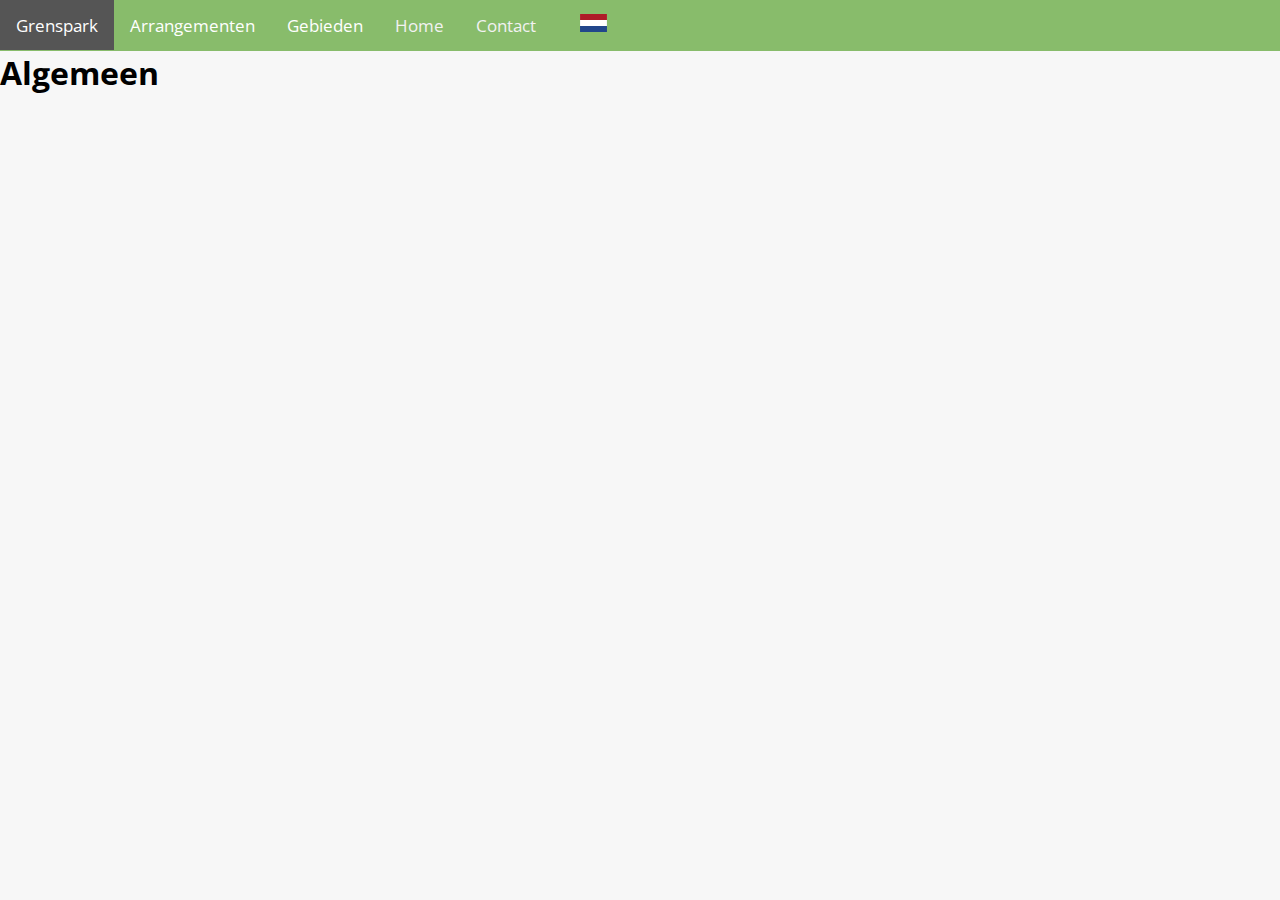
<file: page/algemeen.html>
<!DOCTYPE html>
<html lang="en">

<head>
    <meta charset="UTF-8">
    <meta name="viewport" content="width=device-width, initial-scale=1.0">
    <meta http-equiv="X-UA-Compatible" content="ie=edge">
    <title>Algemeen</title>
    <link rel="stylesheet" href="/styles/nav.css">
    <link rel="stylesheet" href="/styles/index.css">
    <!-- 
    Made by nathan
    find me at bommezijn.me
    test
    -->
</head>

<body>
    <header>
        <nav class="topnav" id="myTopNav">
            <a href="./index.html" class="active">Grenspark</a>
            <!-- <a href="./ikl2/index.html">Home</a> -->
            <div class="dropdown">
                <button class="dropdown-button">Arrangementen</button>
                <div class="dropdown-content">
                    <a href="/page/arrangement.html">Arrangementen</a>
                    <a href="/page/laag/landschap.html" class="landschap">Landschap</a>
                    <a href="/page/laag/cultuurhistorie.html" class="cultuur">Cultuurhistorie</a>
                    <a href="/page/laag/vitaliteit.html" class="vitaliteit">Vitaliteit</a>
                    <a href="/page/laag/horeca.html" class="horeca">Horeca</a>
                    <a href="/page/laag/toerisme.html" class="toerisme">Toerisme</a>
                </div>
            </div>
            <div class="dropdown">
                <button class="dropdown-button">Gebieden</button>
                <div class="dropdown-content">
                    <a href="/page/gebied.html">Gebieden</a>
                    <a href="/page/gebied/voeren.html">Voeren</a>
                    <a href="/page/gebied/eijsden.html">Eijsden-Magraten</a>
                    <a href="/page/grenslandroute.html">Grenslandroute</a>
                </div>
            </div>
            <a href="./index.html">Home</a>

            <a href="/page/contact.html">Contact</a>
            <div class="dropdown">
                <button class="dropdown-button"><img class="flag" src="/images/flag-nl.svg"
                        alt="nederlandstalig"></button>
                <div class="dropdown-content">
                    <a href=""><img class="flag" src="/images/flag-nl.svg" alt="nederlandstalig"></a>
                    <a href=""><img class="flag" src="/images/flag-de.svg" alt="Deutsche sprache"></a>
                    <a href=""><img class="flag" src="/images/flag-fr.svg" alt="français"></a>
                </div>
            </div>
            <a href="javascript:void(0);" class="icon" onclick="myFunction()">&#9776;</a>
        </nav>
    </header>
    <main>
        <h1>Algemeen</h1>
    </main>
    <script src="/scripts/nav.js"></script>
    <script src="/scripts/index.js"></script>
</body>

</html>
</file>
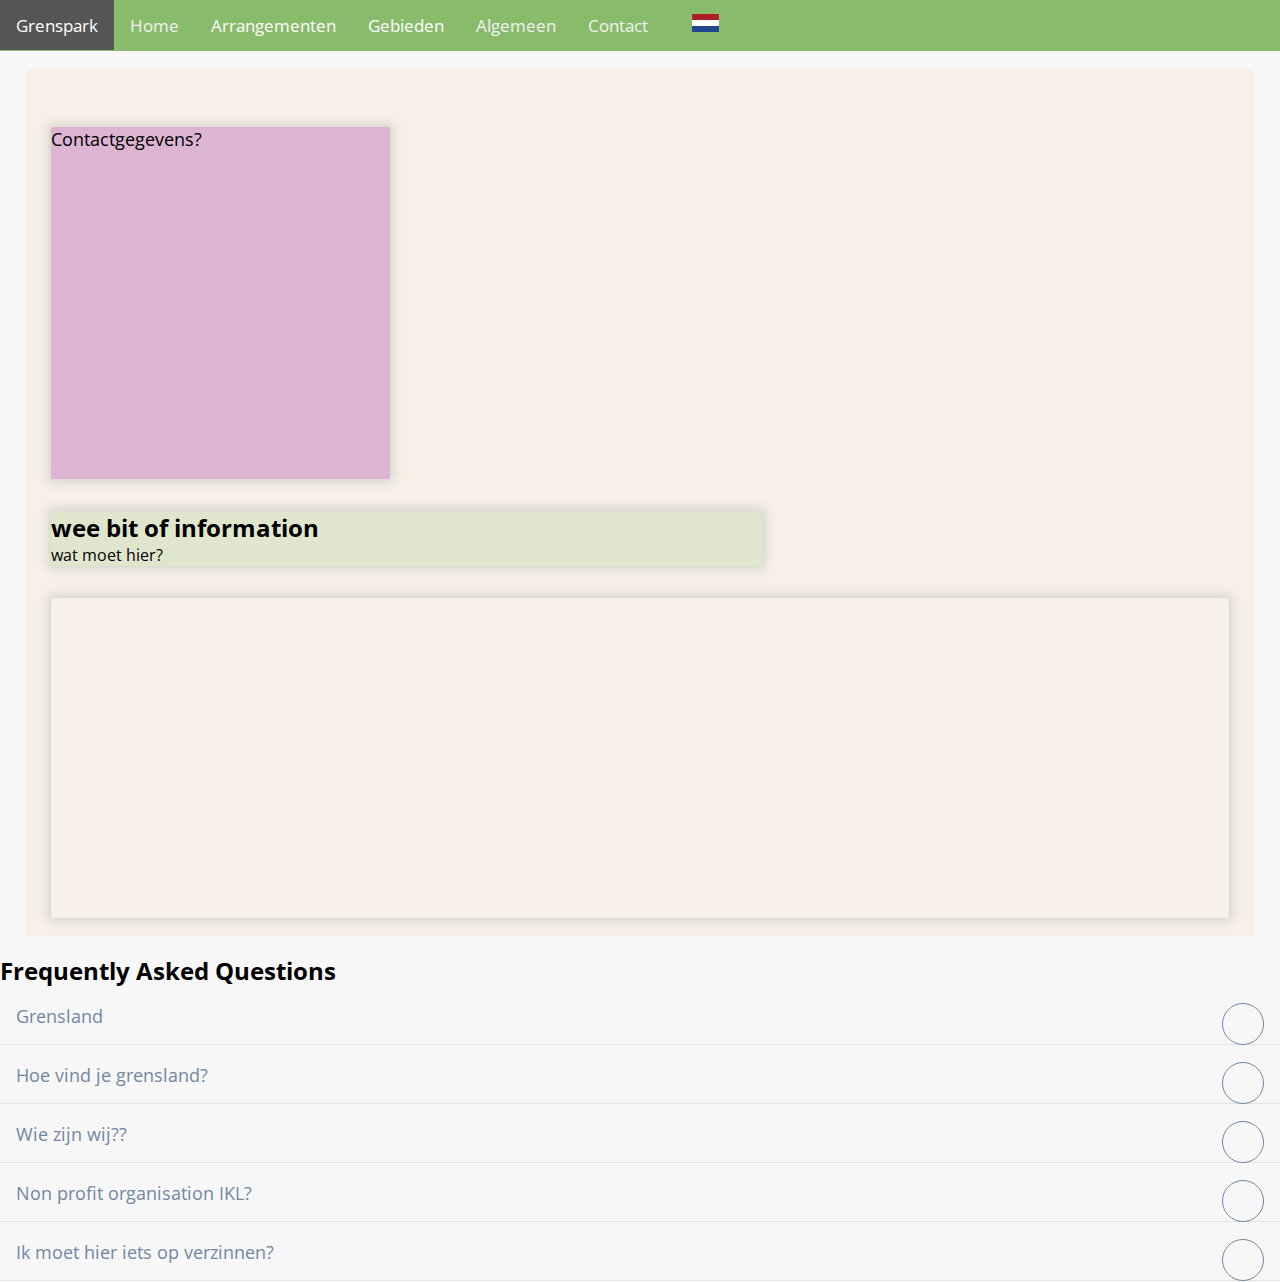
<file: page/contact.html>
<!DOCTYPE html>
<html lang="en">

<head>
    <meta charset="UTF-8">
    <meta name="viewport" content="width=device-width, initial-scale=1.0">
    <meta http-equiv="X-UA-Compatible" content="ie=edge">
    <title>contact</title>
    <link rel="stylesheet" href="/styles/nav.css">
    <link rel="stylesheet" href="/styles/index.css">
    <link rel="stylesheet" href="https://code.ionicframework.com/ionicons/2.0.1/css/ionicons.min.css">
    <link rel="stylesheet" href="/styles/contact.css">
    <!-- 
    Made by nathan
    find me at bommezijn.me
    -->
</head>

<body>
    <header>
        <nav class="topnav" id="myTopNav">
            <a href="/index.html" class="active">Grenspark</a>
            <a href="/index.html">Home</a>
            <div class="dropdown">
                <button class="dropdown-button">Arrangementen</button>
                <div class="dropdown-content">
                    <a href="/page/arrangement.html">Arrangementen</a>
                    <a href="/page/laag/landschap.html" class="landschap">Landschap</a>
                    <a href="/page/laag/cultuurhistorie.html" class="cultuur">Cultuurhistorie</a>
                    <a href="/page/laag/vitaliteit.html" class="vitaliteit">Vitaliteit</a>
                    <a href="/page/laag/horeca.html" class="horeca">Horeca</a>
                    <a href="/page/laag/toerisme.html" class="toerisme">Toerisme</a>
                </div>
            </div>
            <div class="dropdown">
                <button class="dropdown-button">Gebieden</button>
                <div class="dropdown-content">
                    <a href="/page/gebied.html">Gebieden</a>
                    <a href="/page/gebied/voeren.html">Voeren</a>
                    <a href="/page/gebied/eijsden.html">Eijsden-Magraten</a>
                    <a href="/page/grenslandroute.html">Grenslandroute</a>
                </div>
            </div>
            <a href="/page/algemeen.html">Algemeen</a>
            <a href="/page/contact.html">Contact</a>
            <div class="dropdown">
                <button class="dropdown-button"><img class="flag" src="/images/flag-nl.svg"
                        alt="nederlandstalig"></button>
                <div class="dropdown-content">
                    <a href=""><img class="flag" src="/images/flag-nl.svg" alt="nederlandstalig"></a>
                    <a href=""><img class="flag" src="/images/flag-de.svg" alt="Deutsche sprache"></a>
                    <a href=""><img class="flag" src="/images/flag-fr.svg" alt="français"></a>
                </div>
            </div>
            <a href="javascript:void(0);" class="icon" onclick="myFunction()">&#9776;</a>
        </nav>
    </header>
    <main>

        <!-- <div class="container"> -->
        <section>
            <article id="colored">
                <p>Contactgegevens?</p>
            </article>
            <article id="grid-fix-history">
                <h2>wee bit of information</h2>
                <p>wat moet hier?</p>
            </article>
            <article id="grid-clear"></article>
        </section>
        <!-- /* Geleend van Katherine Kato gevonden op https://codepen.io/kathykato/pen/MoZJom */
 -->
        <h2>Frequently Asked Questions</h2>
        <div class="accordion">
            <div class="accordion-item">
                <a>Grensland</a>
                <div class="content">
                    <p>Lorem ipsum dolor sit amet, consectetur adipiscing elit, sed do eiusmod tempor incididunt ut
                        labore et dolore magna aliqua. Elementum sagittis vitae et leo duis ut. Ut tortor pretium
                        viverra suspendisse potenti.</p>
                </div>
            </div>
            <div class="accordion-item">
                <a>Hoe vind je grensland?</a>
                <div class="content">
                    <p>Wat voor tekst moet hier?</p>
                </div>
            </div>
            <div class="accordion-item">
                <a>Wie zijn wij??</a>
                <div class="content">
                    <p>Wat voor tekst moet hier?</p>
                </div>
            </div>
            <div class="accordion-item">
                <a>Non profit organisation IKL?</a>
                <div class="content">
                    <p>Waar moeten de mappen met routes die zijn weergegeven in drive?</p>
                </div>
            </div>
            <div class="accordion-item">
                <a>Ik moet hier iets op verzinnen?</a>
                <div class="content">
                    <p>leuke foto's en dergelijke.</p>
                </div>
            </div>
        </div>



        <!-- </div> -->

    </main>
    <script src="/scripts/nav.js"></script>
    <script src="/scripts/contact.js"></script>
</body>

</html>
</file>
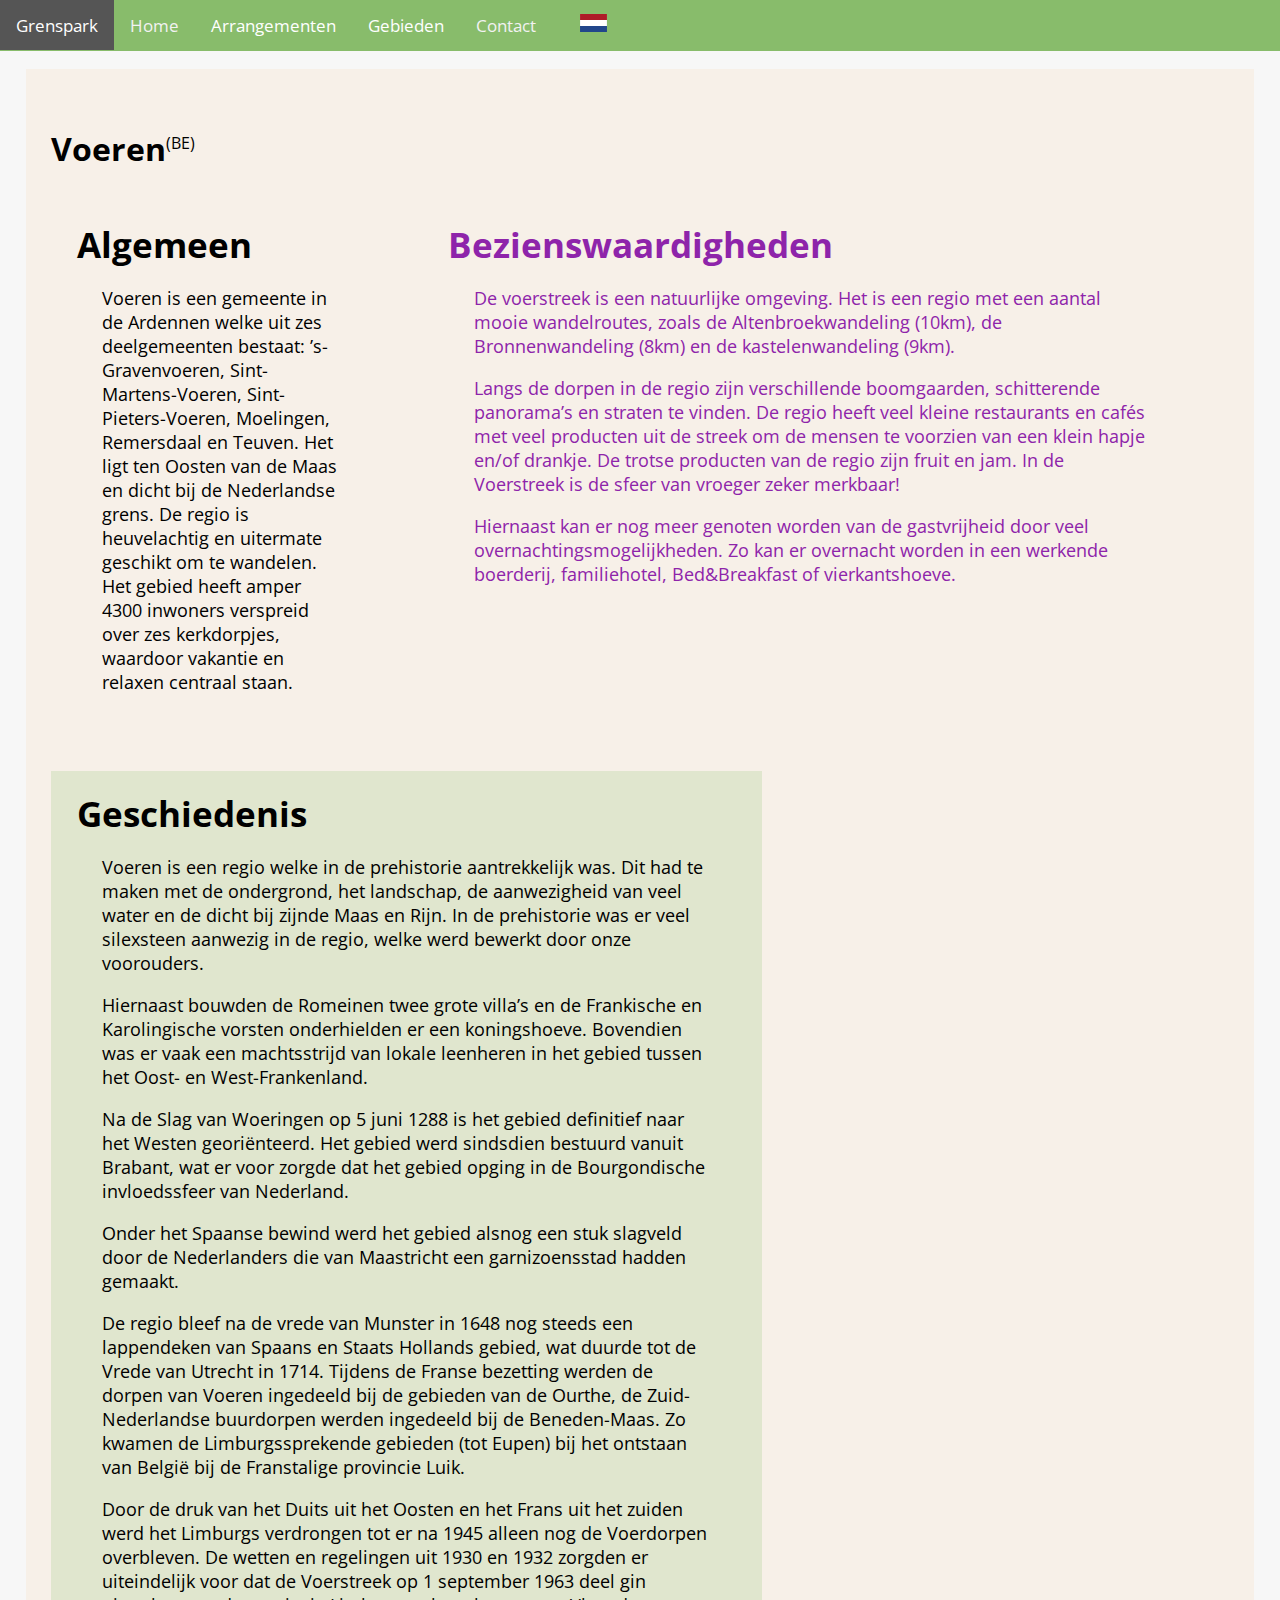
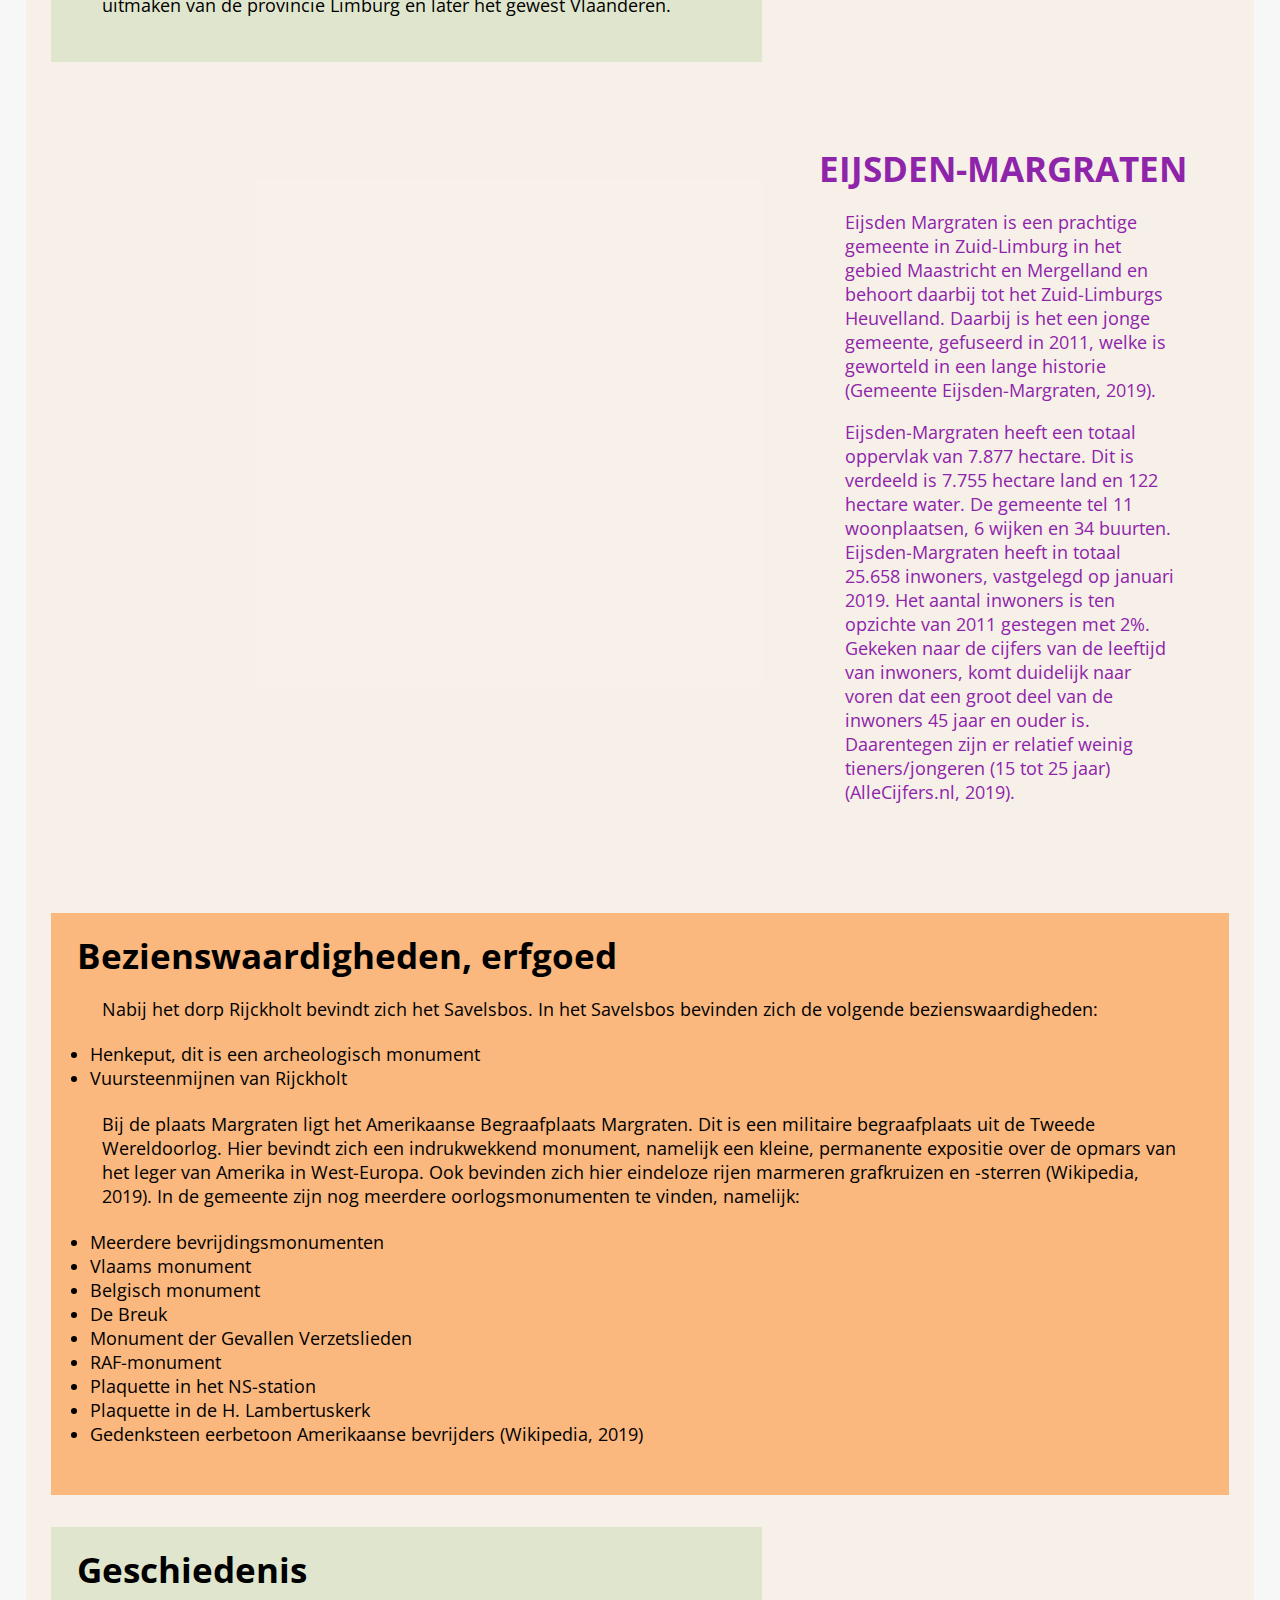
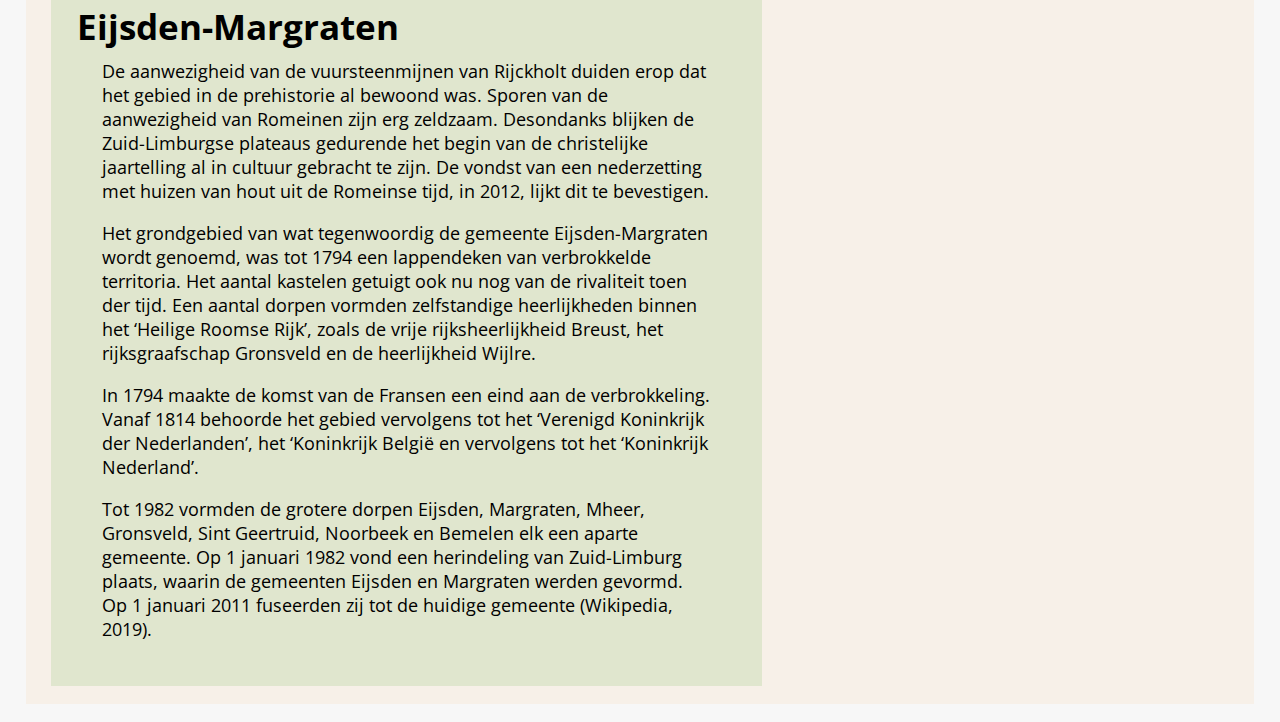
<file: page/gebied.html>
<!DOCTYPE html>
<html lang="en">

<head>
    <meta charset="UTF-8">
    <meta name="viewport" content="width=device-width, initial-scale=1.0">
    <meta http-equiv="X-UA-Compatible" content="ie=edge">
    <title>gebieden</title>
    <link rel="stylesheet" href="/styles/nav.css">
    <link rel="stylesheet" href="/styles/index.css">
    <!-- 
    Made by nathan
    find me at bommezijn.me
    -->
</head>

<body>
    <header>
        <nav class="topnav" id="myTopNav">
            <a href="./index.html" class="active">Grenspark</a>
            <a href="./index.html">Home</a>
            <div class="dropdown">
                <button class="dropdown-button">Arrangementen</button>
                <div class="dropdown-content">
                    <a href="/page/arrangement.html">Arrangementen</a>
                    <a href="/page/laag/landschap.html" class="landschap">Landschap</a>
                    <a href="/page/laag/cultuurhistorie.html" class="cultuur">Cultuurhistorie</a>
                    <a href="/page/laag/vitaliteit.html" class="vitaliteit">Vitaliteit</a>
                    <a href="/page/laag/horeca.html" class="horeca">Horeca</a>
                    <a href="/page/laag/toerisme.html" class="toerisme">Toerisme</a>
                </div>
            </div>
            <div class="dropdown">
                <button class="dropdown-button">Gebieden</button>
                <div class="dropdown-content">
                    <a href="/page/gebied.html">Gebieden</a>
                    <a href="/page/gebied/voeren.html">Voeren</a>
                    <a href="/page/gebied/eijsden.html">Eijsden-Margraten</a>
                    <a href="/page/grenslandroute.html">Grenslandroute</a>
                </div>
            </div>

            <a href="/page/contact.html">Contact</a>
            <div class="dropdown">
                <button class="dropdown-button"><img class="flag" src="/images/flag-nl.svg"
                        alt="nederlandstalig"></button>
                <div class="dropdown-content">
                    <a href=""><img class="flag" src="/images/flag-nl.svg" alt="nederlandstalig"></a>
                    <a href=""><img class="flag" src="/images/flag-de.svg" alt="Deutsche sprache"></a>
                    <a href=""><img class="flag" src="/images/flag-fr.svg" alt="français"></a>
                </div>
            </div>
            <a href="javascript:void(0);" class="icon" onclick="myFunction()">&#9776;</a>
        </nav>
    </header>
    <main>
        <section>
            <header class="title-gebieden">
                <h2>Voeren<sup>(BE)</sup></h2>
            </header>
            <article class="info-article">
                <h2>Algemeen</h2>
                <p>Voeren is een gemeente in de Ardennen welke uit zes deelgemeenten bestaat: ’s-Gravenvoeren,
                    Sint-Martens-Voeren, Sint-Pieters-Voeren, Moelingen, Remersdaal en Teuven. Het ligt ten Oosten van
                    de Maas en dicht bij de Nederlandse grens. De regio is heuvelachtig en uitermate geschikt om te
                    wandelen. Het gebied heeft amper 4300 inwoners verspreid over zes kerkdorpjes, waardoor vakantie en
                    relaxen centraal staan.</p>
            </article>
            <article class="info-article colorful-gebieden side-by-side">
                <h2>Bezienswaardigheden</h2>
                <p>De voerstreek is een natuurlijke omgeving. Het is een regio met een aantal mooie wandelroutes, zoals
                    de Altenbroekwandeling (10km), de Bronnenwandeling (8km) en de kastelenwandeling (9km).</p>
                <p>Langs de dorpen in de regio zijn verschillende boomgaarden, schitterende panorama’s en straten te
                    vinden. De regio heeft veel kleine restaurants en cafés met veel producten uit de streek om de
                    mensen te voorzien van een klein hapje en/of drankje. De trotse producten van de regio zijn fruit en
                    jam. In de Voerstreek is de sfeer van vroeger zeker merkbaar!</p>
                <p>Hiernaast kan er nog meer genoten worden van de gastvrijheid door veel overnachtingsmogelijkheden. Zo
                    kan er overnacht worden in een werkende boerderij, familiehotel, Bed&Breakfast of vierkantshoeve.
                </p>
            </article>
            <article class="info-article" id="grid-fix-history">
                <h2>Geschiedenis</h2>
                <p>Voeren is een regio welke in de prehistorie aantrekkelijk was. Dit had te maken met de ondergrond,
                    het landschap, de aanwezigheid van veel water en de dicht bij zijnde Maas en Rijn. In de prehistorie
                    was er veel silexsteen aanwezig in de regio, welke werd bewerkt door onze voorouders.</p>
                <p>Hiernaast bouwden de Romeinen twee grote villa’s en de Frankische en Karolingische vorsten
                    onderhielden er een koningshoeve. Bovendien was er vaak een machtsstrijd van lokale leenheren in het
                    gebied tussen het Oost- en West-Frankenland.</p>
                <p>Na de Slag van Woeringen op 5 juni 1288 is het gebied definitief naar het Westen georiënteerd. Het
                    gebied werd sindsdien bestuurd vanuit Brabant, wat er voor zorgde dat het gebied opging in de
                    Bourgondische invloedssfeer van Nederland.
                </p>
                <p>Onder het Spaanse bewind werd het gebied alsnog een stuk slagveld door de Nederlanders die van
                    Maastricht een garnizoensstad hadden gemaakt.</p>
                <p>De regio bleef na de vrede van Munster in 1648 nog steeds een lappendeken van Spaans en Staats
                    Hollands gebied, wat duurde tot de Vrede van Utrecht in 1714. Tijdens de Franse bezetting werden de
                    dorpen van Voeren ingedeeld bij de gebieden van de Ourthe, de Zuid-Nederlandse buurdorpen werden
                    ingedeeld bij de Beneden-Maas. Zo kwamen de Limburgssprekende gebieden (tot Eupen) bij het ontstaan
                    van België bij de Franstalige provincie Luik.</p>
                <p>Door de druk van het Duits uit het Oosten en het Frans uit het zuiden werd het Limburgs verdrongen
                    tot er na 1945 alleen nog de Voerdorpen overbleven. De wetten en regelingen uit 1930 en 1932 zorgden
                    er uiteindelijk voor dat de Voerstreek op 1 september 1963 deel gin uitmaken van de provincie
                    Limburg en later het gewest Vlaanderen.
                </p>
            </article>
            <p id="grid-clear"></p>
            <article class="info-article colorful-gebieden grid-fix-eijsden">
                <h2>EIJSDEN-MARGRATEN</h2>
                <p>Eijsden Margraten is een prachtige gemeente in Zuid-Limburg in het gebied Maastricht en Mergelland en
                    behoort daarbij tot het Zuid-Limburgs Heuvelland. Daarbij is het een jonge gemeente, gefuseerd in
                    2011, welke is geworteld in een lange historie (Gemeente Eijsden-Margraten, 2019). </p>
                <p>Eijsden-Margraten heeft een totaal oppervlak van 7.877 hectare. Dit is verdeeld is 7.755 hectare land
                    en 122 hectare water. De gemeente tel 11 woonplaatsen, 6 wijken en 34 buurten.
                    Eijsden-Margraten heeft in totaal 25.658 inwoners, vastgelegd op januari 2019. Het aantal inwoners
                    is ten opzichte van 2011 gestegen met 2%.
                    Gekeken naar de cijfers van de leeftijd van inwoners, komt duidelijk naar voren dat een groot deel
                    van de inwoners 45 jaar en ouder is. Daarentegen zijn er relatief weinig tieners/jongeren (15 tot 25
                    jaar) (AlleCijfers.nl, 2019). </p>
            </article>
            <p id="grid-clear">
            </p>
            <article class="info-article" id="colored-gebieden">
                <h2>Bezienswaardigheden, erfgoed</h2>
                <p>Nabij het dorp Rijckholt bevindt zich het Savelsbos. In het Savelsbos bevinden zich de volgende
                    bezienswaardigheden:</p>
                <ul class="gebieden-tab">
                    <li>Henkeput, dit is een archeologisch monument</li>
                    <li>Vuursteenmijnen van Rijckholt</li>
                </ul>
                <p>Bij de plaats Margraten ligt het Amerikaanse Begraafplaats Margraten. Dit is een militaire
                    begraafplaats
                    uit de Tweede Wereldoorlog. Hier bevindt zich een indrukwekkend monument, namelijk een kleine,
                    permanente expositie over de opmars van het leger van Amerika in West-Europa. Ook bevinden zich hier
                    eindeloze rijen marmeren grafkruizen en -sterren (Wikipedia, 2019).
                    In de gemeente zijn nog meerdere oorlogsmonumenten te vinden, namelijk:</p>
                <ul class="gebieden-tab">
                    <li>Meerdere bevrijdingsmonumenten</li>
                    <li>Vlaams monument</li>
                    <li>Belgisch monument</li>
                    <li>De Breuk</li>
                    <li>Monument der Gevallen Verzetslieden</li>
                    <li>RAF-monument</li>
                    <li> Plaquette in het NS-station</li>
                    <li>Plaquette in de H. Lambertuskerk</li>
                    <li>Gedenksteen eerbetoon Amerikaanse bevrijders (Wikipedia, 2019)</li>
                </ul>


            </article>
            <article class="info-article" id="grid-fix-history">
                <h2>Geschiedenis</h2>
                <h1>Eijsden-Margraten</h1>
                <p>De aanwezigheid van de vuursteenmijnen van Rijckholt duiden erop dat het gebied in de prehistorie al
                    bewoond was. Sporen van de aanwezigheid van Romeinen zijn erg zeldzaam. Desondanks blijken de
                    Zuid-Limburgse plateaus gedurende het begin van de christelijke jaartelling al in cultuur gebracht
                    te zijn. De vondst van een nederzetting met huizen van hout uit de Romeinse tijd, in 2012, lijkt dit
                    te bevestigen. </p>
                <p>Het grondgebied van wat tegenwoordig de gemeente Eijsden-Margraten wordt genoemd, was tot 1794 een
                    lappendeken van verbrokkelde territoria. Het aantal kastelen getuigt ook nu nog van de rivaliteit
                    toen der tijd. Een aantal dorpen vormden zelfstandige heerlijkheden binnen het ‘Heilige Roomse
                    Rijk’, zoals de vrije rijksheerlijkheid Breust, het rijksgraafschap Gronsveld en de heerlijkheid
                    Wijlre.</p>
                <p> In 1794 maakte de komst van de Fransen een eind aan de verbrokkeling. Vanaf 1814 behoorde het gebied
                    vervolgens tot het ‘Verenigd Koninkrijk der Nederlanden’, het ‘Koninkrijk België en vervolgens tot
                    het ‘Koninkrijk Nederland’.</p>
                <p>Tot 1982 vormden de grotere dorpen Eijsden, Margraten, Mheer, Gronsveld, Sint Geertruid, Noorbeek en
                    Bemelen elk een aparte gemeente. Op 1 januari 1982 vond een herindeling van Zuid-Limburg plaats,
                    waarin de gemeenten Eijsden en Margraten werden gevormd. Op 1 januari 2011 fuseerden zij tot de
                    huidige gemeente (Wikipedia, 2019). </p>
            </article>
        </section>
    </main>
    <script src="/scripts/nav.js"></script>
</body>

</html>
</file>
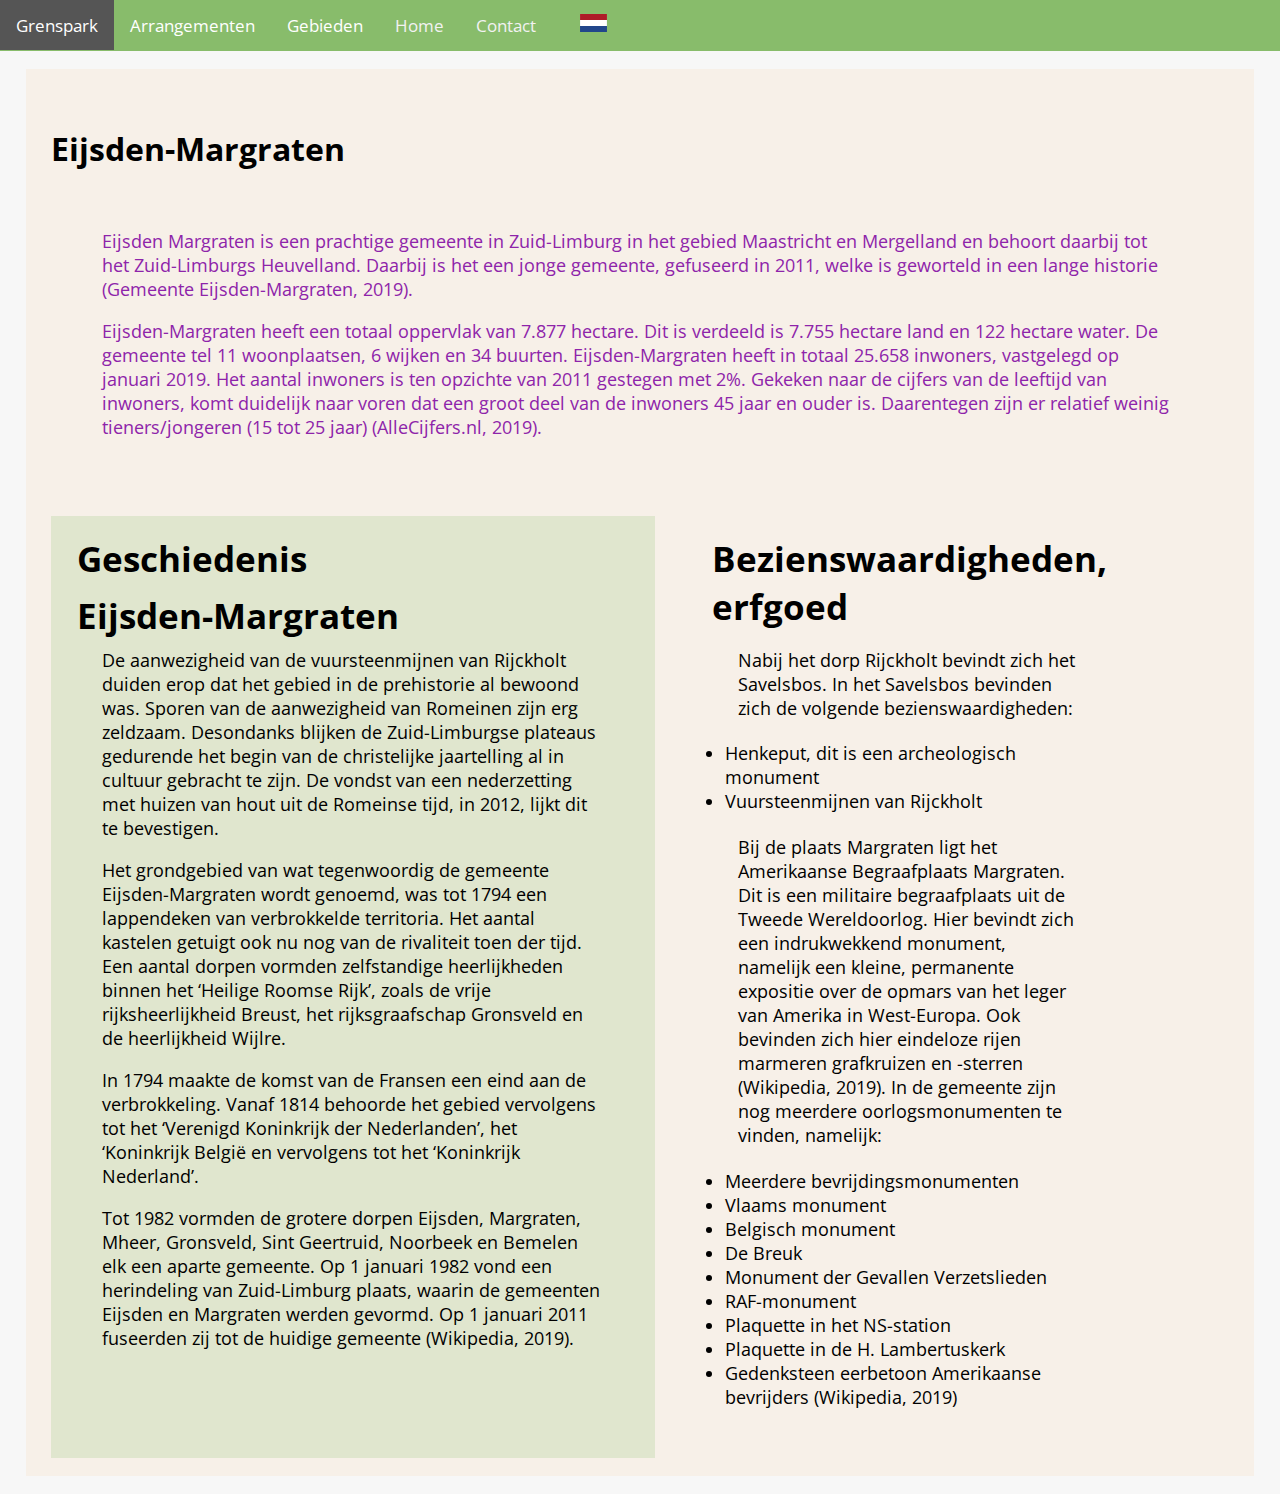
<file: page/gebied/eijsden.html>
<!DOCTYPE html>
<html lang="en">

<head>
    <meta charset="UTF-8">
    <meta name="viewport" content="width=device-width, initial-scale=1.0">
    <meta http-equiv="X-UA-Compatible" content="ie=edge">
    <title>Eijsden Magraten</title>
    <link rel="stylesheet" href="/styles/nav.css">
    <link rel="stylesheet" href="/styles/index.css">
    <!-- 
    Made by nathan
    find me at bommezijn.me
    test
    -->
</head>

<body>
    <header>
        <nav class="topnav" id="myTopNav">
            <a href="/index.html" class="active">Grenspark</a>
            <div class="dropdown">
                <button class="dropdown-button">Arrangementen</button>
                <div class="dropdown-content">
                    <a href="/page/arrangement.html">Arrangementen</a>
                    <a href="/page/laag/landschap.html" class="landschap">Landschap</a>
                    <a href="/page/laag/cultuurhistorie.html" class="cultuur">Cultuurhistorie</a>
                    <a href="/page/laag/vitaliteit.html" class="vitaliteit">Vitaliteit</a>
                    <a href="/page/laag/horeca.html" class="horeca">Horeca</a>
                    <a href="/page/laag/toerisme.html" class="toerisme">Toerisme</a>
                </div>
            </div>
            <div class="dropdown">
                <button class="dropdown-button">Gebieden</button>
                <div class="dropdown-content">
                    <a href="/page/gebied.html">Gebieden</a>
                    <a href="/page/gebied/voeren.html">Voeren</a>
                    <a href="/page/gebied/eijsden.html">Eijsden-Magraten</a>
                    <a href="/page/grenslandroute.html">Grenslandroute</a>
                </div>
            </div>
            <a href="/index.html">Home</a>
            <a href="/page/contact.html">Contact</a>
            <div class="dropdown">
                <button class="dropdown-button"><img class="flag" src="/images/flag-nl.svg"
                        alt="nederlandstalig"></button>
                <div class="dropdown-content">
                    <a href=""><img class="flag" src="/images/flag-nl.svg" alt="nederlandstalig"></a>
                    <a href=""><img class="flag" src="/images/flag-de.svg" alt="Deutsche sprache"></a>
                    <a href=""><img class="flag" src="/images/flag-fr.svg" alt="français"></a>
                </div>
            </div>
            <a href="javascript:void(0);" class="icon" onclick="myFunction()">&#9776;</a>
        </nav>
    </header>
    <main>
        <main>
            <section>
                <header class="title-gebieden">
                    <h2>Eijsden-Margraten</h2>
                </header>
                <article class="info-article colorful-gebieden">
                    <p>Eijsden Margraten is een prachtige gemeente in Zuid-Limburg in het gebied Maastricht en
                        Mergelland en
                        behoort daarbij tot het Zuid-Limburgs Heuvelland. Daarbij is het een jonge gemeente, gefuseerd
                        in
                        2011, welke is geworteld in een lange historie (Gemeente Eijsden-Margraten, 2019). </p>
                    <p>Eijsden-Margraten heeft een totaal oppervlak van 7.877 hectare. Dit is verdeeld is 7.755 hectare
                        land
                        en 122 hectare water. De gemeente tel 11 woonplaatsen, 6 wijken en 34 buurten.
                        Eijsden-Margraten heeft in totaal 25.658 inwoners, vastgelegd op januari 2019. Het aantal
                        inwoners
                        is ten opzichte van 2011 gestegen met 2%.
                        Gekeken naar de cijfers van de leeftijd van inwoners, komt duidelijk naar voren dat een groot
                        deel
                        van de inwoners 45 jaar en ouder is. Daarentegen zijn er relatief weinig tieners/jongeren (15
                        tot 25
                        jaar) (AlleCijfers.nl, 2019). </p>
                </article>
                <article class="info-article  grid-fix-eijsden" id="grid-fix-history">
                    <h2>Geschiedenis</h2>
                    <h1>Eijsden-Margraten</h1>
                    <p>De aanwezigheid van de vuursteenmijnen van Rijckholt duiden erop dat het gebied in de prehistorie
                        al
                        bewoond was. Sporen van de aanwezigheid van Romeinen zijn erg zeldzaam. Desondanks blijken de
                        Zuid-Limburgse plateaus gedurende het begin van de christelijke jaartelling al in cultuur
                        gebracht
                        te zijn. De vondst van een nederzetting met huizen van hout uit de Romeinse tijd, in 2012, lijkt
                        dit
                        te bevestigen. </p>
                    <p>Het grondgebied van wat tegenwoordig de gemeente Eijsden-Margraten wordt genoemd, was tot 1794
                        een
                        lappendeken van verbrokkelde territoria. Het aantal kastelen getuigt ook nu nog van de
                        rivaliteit
                        toen der tijd. Een aantal dorpen vormden zelfstandige heerlijkheden binnen het ‘Heilige Roomse
                        Rijk’, zoals de vrije rijksheerlijkheid Breust, het rijksgraafschap Gronsveld en de heerlijkheid
                        Wijlre.</p>
                    <p> In 1794 maakte de komst van de Fransen een eind aan de verbrokkeling. Vanaf 1814 behoorde het
                        gebied
                        vervolgens tot het ‘Verenigd Koninkrijk der Nederlanden’, het ‘Koninkrijk België en vervolgens
                        tot
                        het ‘Koninkrijk Nederland’.</p>
                    <p>Tot 1982 vormden de grotere dorpen Eijsden, Margraten, Mheer, Gronsveld, Sint Geertruid, Noorbeek
                        en
                        Bemelen elk een aparte gemeente. Op 1 januari 1982 vond een herindeling van Zuid-Limburg plaats,
                        waarin de gemeenten Eijsden en Margraten werden gevormd. Op 1 januari 2011 fuseerden zij tot de
                        huidige gemeente (Wikipedia, 2019). </p>
                </article>
                <article class="info-article">
                    <h2>Bezienswaardigheden, erfgoed</h2>
                    <p>Nabij het dorp Rijckholt bevindt zich het Savelsbos. In het Savelsbos bevinden zich de volgende
                        bezienswaardigheden:</p>
                    <ul class="gebieden-tab">
                        <li>Henkeput, dit is een archeologisch monument</li>
                        <li>Vuursteenmijnen van Rijckholt</li>
                    </ul>
                    <p>Bij de plaats Margraten ligt het Amerikaanse Begraafplaats Margraten. Dit is een militaire
                        begraafplaats
                        uit de Tweede Wereldoorlog. Hier bevindt zich een indrukwekkend monument, namelijk een kleine,
                        permanente expositie over de opmars van het leger van Amerika in West-Europa. Ook bevinden zich
                        hier
                        eindeloze rijen marmeren grafkruizen en -sterren (Wikipedia, 2019).
                        In de gemeente zijn nog meerdere oorlogsmonumenten te vinden, namelijk:</p>
                    <ul class="gebieden-tab">
                        <li>Meerdere bevrijdingsmonumenten</li>
                        <li>Vlaams monument</li>
                        <li>Belgisch monument</li>
                        <li>De Breuk</li>
                        <li>Monument der Gevallen Verzetslieden</li>
                        <li>RAF-monument</li>
                        <li> Plaquette in het NS-station</li>
                        <li>Plaquette in de H. Lambertuskerk</li>
                        <li>Gedenksteen eerbetoon Amerikaanse bevrijders (Wikipedia, 2019)</li>
                    </ul>
                </article>
            </section>
        </main>
    </main>
    <script src="/scripts/nav.js"></script>
    <script src="/scripts/index.js"></script>
</body>

</html>
</file>
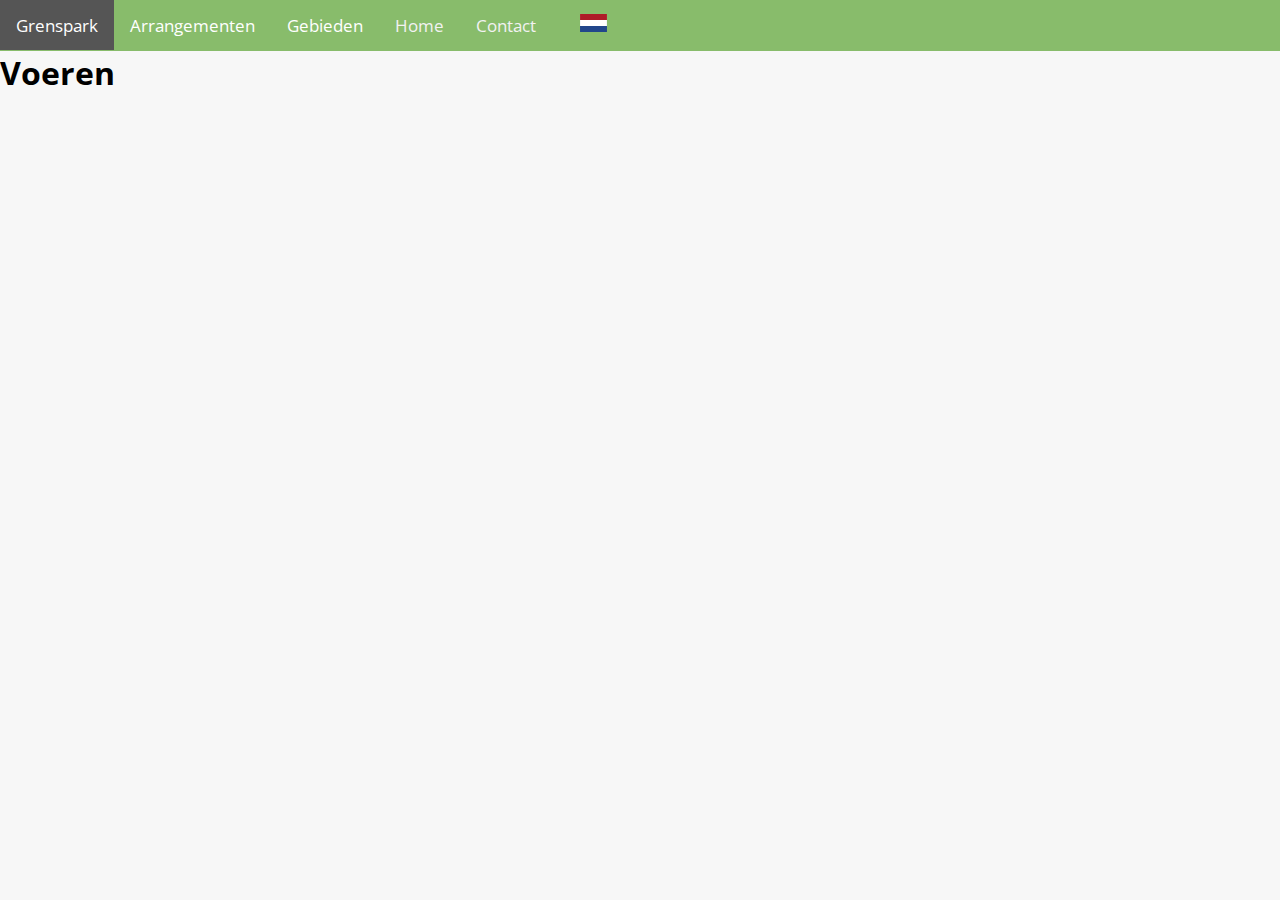
<file: page/gebied/voeren.html>
<!DOCTYPE html>
<html lang="en">
<head>
    <meta charset="UTF-8">
    <meta name="viewport" content="width=device-width, initial-scale=1.0">
    <meta http-equiv="X-UA-Compatible" content="ie=edge">
    <title>Voeren</title>
    <link rel="stylesheet" href="/styles/nav.css">
    <link rel="stylesheet" href="/styles/nav.css">
    <!-- 
    Made by nathan
    find me at bommezijn.me
    test
    -->
</head>
<body>
    <header>
        <nav class="topnav" id="myTopNav">
            <a href="/index.html" class="active">Grenspark</a>
            <div class="dropdown">
                <button class="dropdown-button">Arrangementen</button>
                <div class="dropdown-content">
                    <a href="/page/arrangement.html">Arrangementen</a>
                    <a href="/page/laag/landschap.html" class="landschap">Landschap</a>
                    <a href="/page/laag/cultuurhistorie.html" class="cultuur">Cultuurhistorie</a>
                    <a href="/page/laag/vitaliteit.html" class="vitaliteit">Vitaliteit</a>
                    <a href="/page/laag/horeca.html" class="horeca">Horeca</a>
                    <a href="/page/laag/toerisme.html" class="toerisme">Toerisme</a>
                </div>
            </div>
            <div class="dropdown">
                <button class="dropdown-button">Gebieden</button>
                <div class="dropdown-content">
                    <a href="/gebied.html">Gebieden</a>
                    <a href="/page/gebied/voeren.html">Voeren</a>
                    <a href="/page/gebied/eijsden.html">Eijsden-Magraten</a>
                    <a href="/page/grenslandroute.html">Grenslandroute</a>
                </div>
            </div>
            <a href="/index.html">Home</a>
                <a href="/page/contact.html">Contact</a>
                <div class="dropdown">
                    <button class="dropdown-button"><img class="flag" src="/images/flag-nl.svg" alt="nederlandstalig"></button>
                    <div class="dropdown-content">
                        <a href=""><img class="flag" src="/images/flag-nl.svg" alt="nederlandstalig"></a>
                        <a href=""><img class="flag" src="/images/flag-de.svg" alt="Deutsche sprache"></a>
                        <a href=""><img class="flag" src="/images/flag-fr.svg" alt="français"></a>
                    </div>
                </div>
            <a href="javascript:void(0);" class="icon" onclick="myFunction()">&#9776;</a>
        </nav>
    </header>
    <main>
        <h1>Voeren</h1>
    </main>
    <script src="/scripts/nav.js"></script>
    <script src="/scripts/index.js"></script>
</body>
</html>
</file>
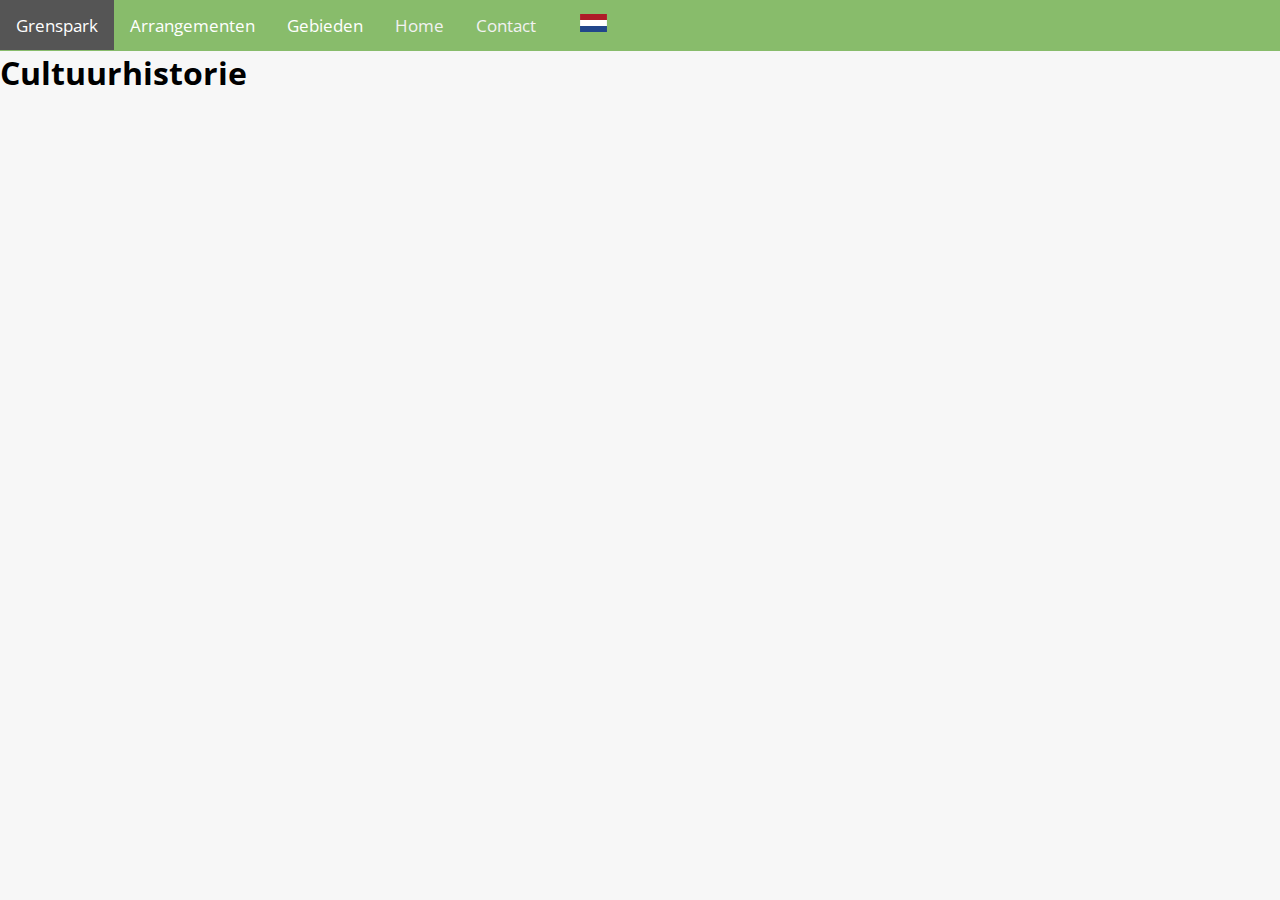
<file: page/laag/cultuurhistorie.html>
<!DOCTYPE html>
<html lang="en">

<head>
    <meta charset="UTF-8">
    <meta name="viewport" content="width=device-width, initial-scale=1.0">
    <meta http-equiv="X-UA-Compatible" content="ie=edge">
    <title>Cultuurhistorie</title>
    <link rel="stylesheet" href="/styles/nav.css">
    <link rel="stylesheet" href="/styles/index.css">
    <!-- 
    Made by nathan
    find me at bommezijn.me
    test
    -->
</head>

<body>
    <header>
        <nav class="topnav" id="myTopNav">
            <a href="/index.html" class="active">Grenspark</a>
            <div class="dropdown">
                <button class="dropdown-button">Arrangementen</button>
                <div class="dropdown-content">
                    <a href="/page/arrangement.html">Arrangementen</a>
                    <a href="/page/laag/landschap.html" class="landschap">Landschap</a>
                    <a href="/page/laag/cultuurhistorie.html" class="cultuur">Cultuurhistorie</a>
                    <a href="/page/laag/vitaliteit.html" class="vitaliteit">Vitaliteit</a>
                    <a href="/page/laag/horeca.html" class="horeca">Horeca</a>
                    <a href="/page/laag/toerisme.html" class="toerisme">Toerisme</a>
                </div>
            </div>
            <div class="dropdown">
                <button class="dropdown-button">Gebieden</button>
                <div class="dropdown-content">
                    <a href="/page/gebied.html">Gebieden</a>
                    <a href="/page/gebied/voeren.html">Voeren</a>
                    <a href="/page/gebied/eijsden.html">Eijsden-Magraten</a>
                </div>
            </div>
            <a href="/index.html">Home</a>
            <a href="/page/contact.html">Contact</a>
            <div class="dropdown">
                <button class="dropdown-button"><img class="flag" src="/images/flag-nl.svg"
                        alt="nederlandstalig"></button>
                <div class="dropdown-content">
                    <a href=""><img class="flag" src="/images/flag-nl.svg" alt="nederlandstalig"></a>
                    <a href=""><img class="flag" src="/images/flag-de.svg" alt="Deutsche sprache"></a>
                    <a href=""><img class="flag" src="/images/flag-fr.svg" alt="français"></a>
                </div>
            </div>
            <a href="javascript:void(0);" class="icon" onclick="myFunction()">&#9776;</a>
        </nav>
    </header>
    <main>
        <h1>Cultuurhistorie</h1>
    </main>
    <script src="/scripts/nav.js"></script>
    <script src="/scripts/index.js"></script>
</body>

</html>
</file>
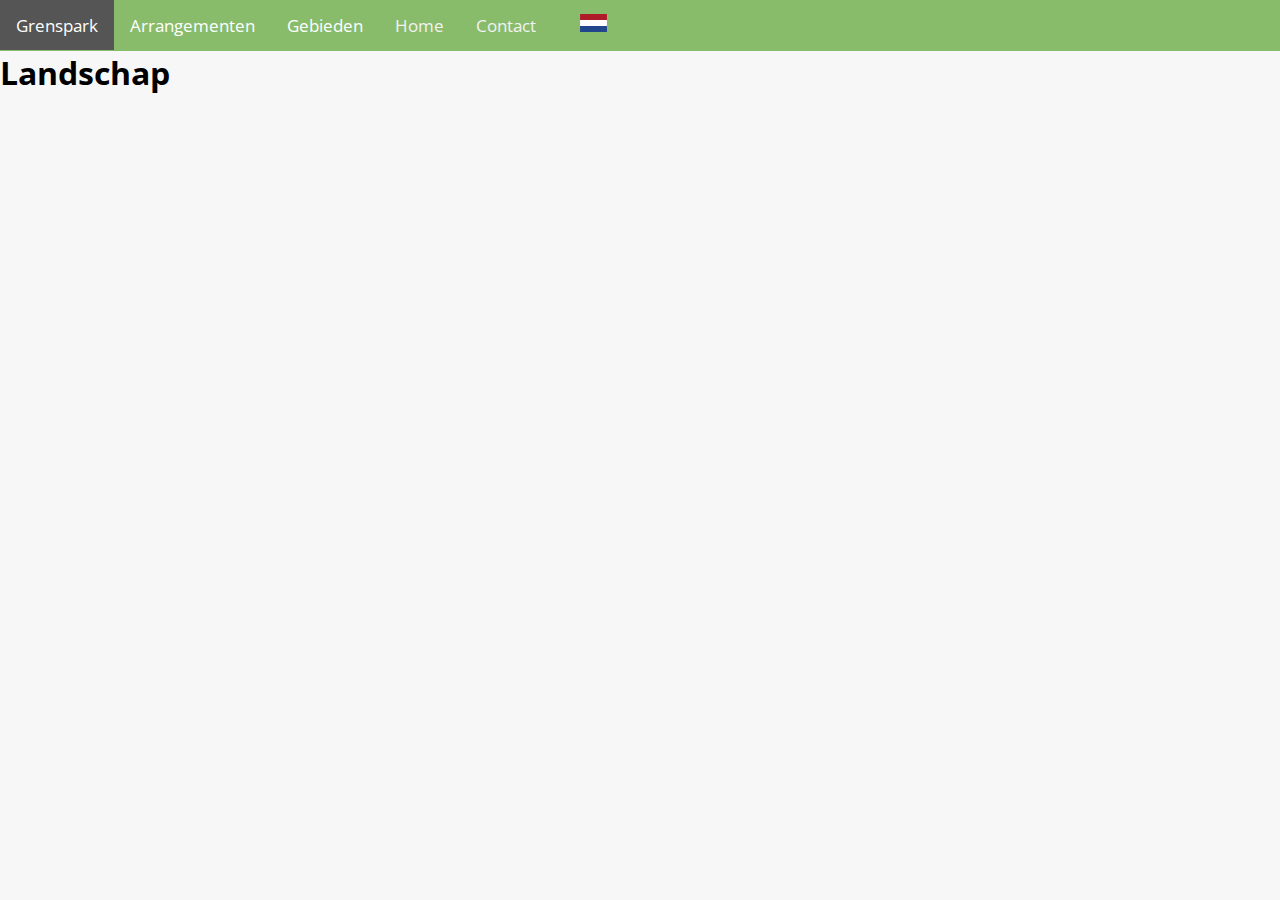
<file: page/laag/landschap.html>
<!DOCTYPE html>
<html lang="en">

<head>
    <meta charset="UTF-8">
    <meta name="viewport" content="width=device-width, initial-scale=1.0">
    <meta http-equiv="X-UA-Compatible" content="ie=edge">
    <title>Landschap</title>
    <link rel="stylesheet" href="/styles/nav.css">
    <link rel="stylesheet" href="/styles/index.css">
    <!-- 
    Made by nathan
    find me at bommezijn.me
    test
    -->
</head>

<body>
    <header>
        <nav class="topnav" id="myTopNav">
            <a href="/index.html" class="active">Grenspark</a>
            <div class="dropdown">
                <button class="dropdown-button">Arrangementen</button>
                <div class="dropdown-content">
                    <a href="/arrangement.html">Arrangementen</a>
                    <a href="/laag/landschap.html" class="landschap">Landschap</a>
                    <a href="/laag/cultuurhistorie.html" class="cultuur">Cultuurhistorie</a>
                    <a href="/laag/vitaliteit.html" class="vitaliteit">Vitaliteit</a>
                    <a href="/laag/horeca.html" class="horeca">Horeca</a>
                    <a href="/laag/toerisme.html" class="toerisme">Toerisme</a>
                </div>
            </div>
            <div class="dropdown">
                <button class="dropdown-button">Gebieden</button>
                <div class="dropdown-content">
                    <a href="/gebied.html">Gebieden</a>
                    <a href="/gebied/voeren.html">Voeren</a>
                    <a href="/gebied/eijsden.html">Eijsden-Magraten</a>
                </div>
            </div>
            <a href="/index.html">Home</a>
            <a href="/contact.html">Contact</a>
            <div class="dropdown">
                <button class="dropdown-button"><img class="flag" src="/images/flag-nl.svg"
                        alt="nederlandstalig"></button>
                <div class="dropdown-content">
                    <a href=""><img class="flag" src="/images/flag-nl.svg" alt="nederlandstalig"></a>
                    <a href=""><img class="flag" src="/images/flag-de.svg" alt="Deutsche sprache"></a>
                    <a href=""><img class="flag" src="/images/flag-fr.svg" alt="français"></a>
                </div>
            </div>
            <a href="javascript:void(0);" class="icon" onclick="myFunction()">&#9776;</a>
        </nav>
    </header>
    <main>
        <h1>Landschap</h1>
    </main>
    <script src="/scripts/nav.js"></script>
    <script src="/scripts/index.js"></script>
</body>

</html>
</file>
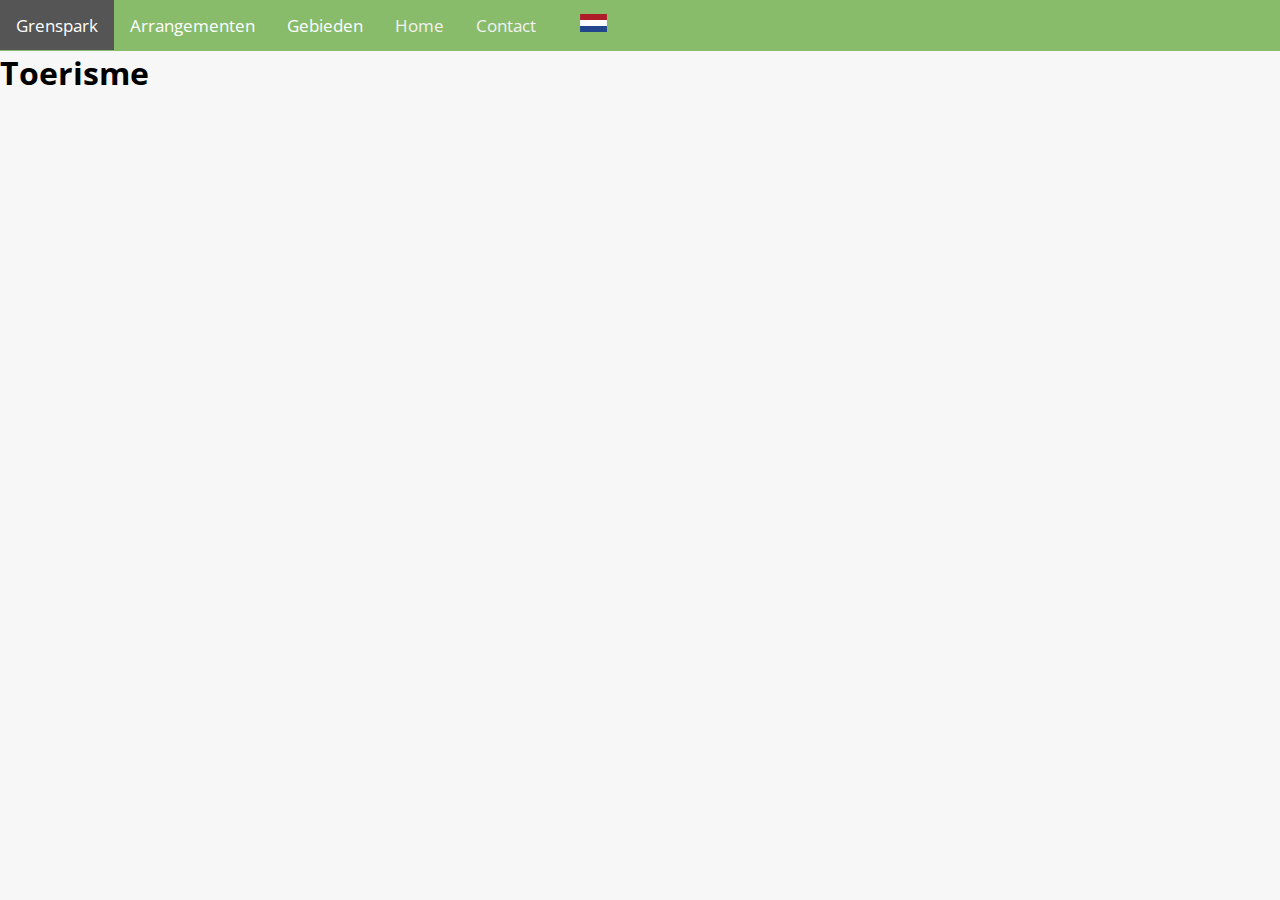
<file: page/laag/toerisme.html>
<!DOCTYPE html>
<html lang="en">

<head>
    <meta charset="UTF-8">
    <meta name="viewport" content="width=device-width, initial-scale=1.0">
    <meta http-equiv="X-UA-Compatible" content="ie=edge">
    <title>Toerisme</title>
    <link rel="stylesheet" href="/styles/nav.css">
    <link rel="stylesheet" href="/styles/index.css">
    <!-- 
    Made by nathan
    find me at bommezijn.me
    test
    -->
</head>

<body>
    <header>
        <nav class="topnav" id="myTopNav">
            <a href="/index.html" class="active">Grenspark</a>
            <div class="dropdown">
                <button class="dropdown-button">Arrangementen</button>
                <div class="dropdown-content">
                    <a href="/page/arrangement.html">Arrangementen</a>
                    <a href="/page/laag/landschap.html" class="landschap">Landschap</a>
                    <a href="/page/laag/cultuurhistorie.html" class="cultuur">Cultuurhistorie</a>
                    <a href="/page/laag/vitaliteit.html" class="vitaliteit">Vitaliteit</a>
                    <a href="/page/laag/horeca.html" class="horeca">Horeca</a>
                    <a href="/page/laag/toerisme.html" class="toerisme">Toerisme</a>
                </div>
            </div>
            <div class="dropdown">
                <button class="dropdown-button">Gebieden</button>
                <div class="dropdown-content">
                    <a href="/page/gebied.html">Gebieden</a>
                    <a href="/page/gebied/voeren.html">Voeren</a>
                    <a href="/page/gebied/eijsden.html">Eijsden-Magraten</a>
                </div>
            </div>
            <a href="/index.html">Home</a>
            <a href="/page/contact.html">Contact</a>
            <div class="dropdown">
                <button class="dropdown-button"><img class="flag" src="/images/flag-nl.svg"
                        alt="nederlandstalig"></button>
                <div class="dropdown-content">
                    <a href=""><img class="flag" src="/images/flag-nl.svg" alt="nederlandstalig"></a>
                    <a href=""><img class="flag" src="/images/flag-de.svg" alt="Deutsche sprache"></a>
                    <a href=""><img class="flag" src="/images/flag-fr.svg" alt="français"></a>
                </div>
            </div>
            <a href="javascript:void(0);" class="icon" onclick="myFunction()">&#9776;</a>
        </nav>
    </header>
    <main>
        <h1>Toerisme</h1>
    </main>
    <script src="/scripts/nav.js"></script>
    <script src="/scripts/index.js"></script>
</body>

</html>
</file>
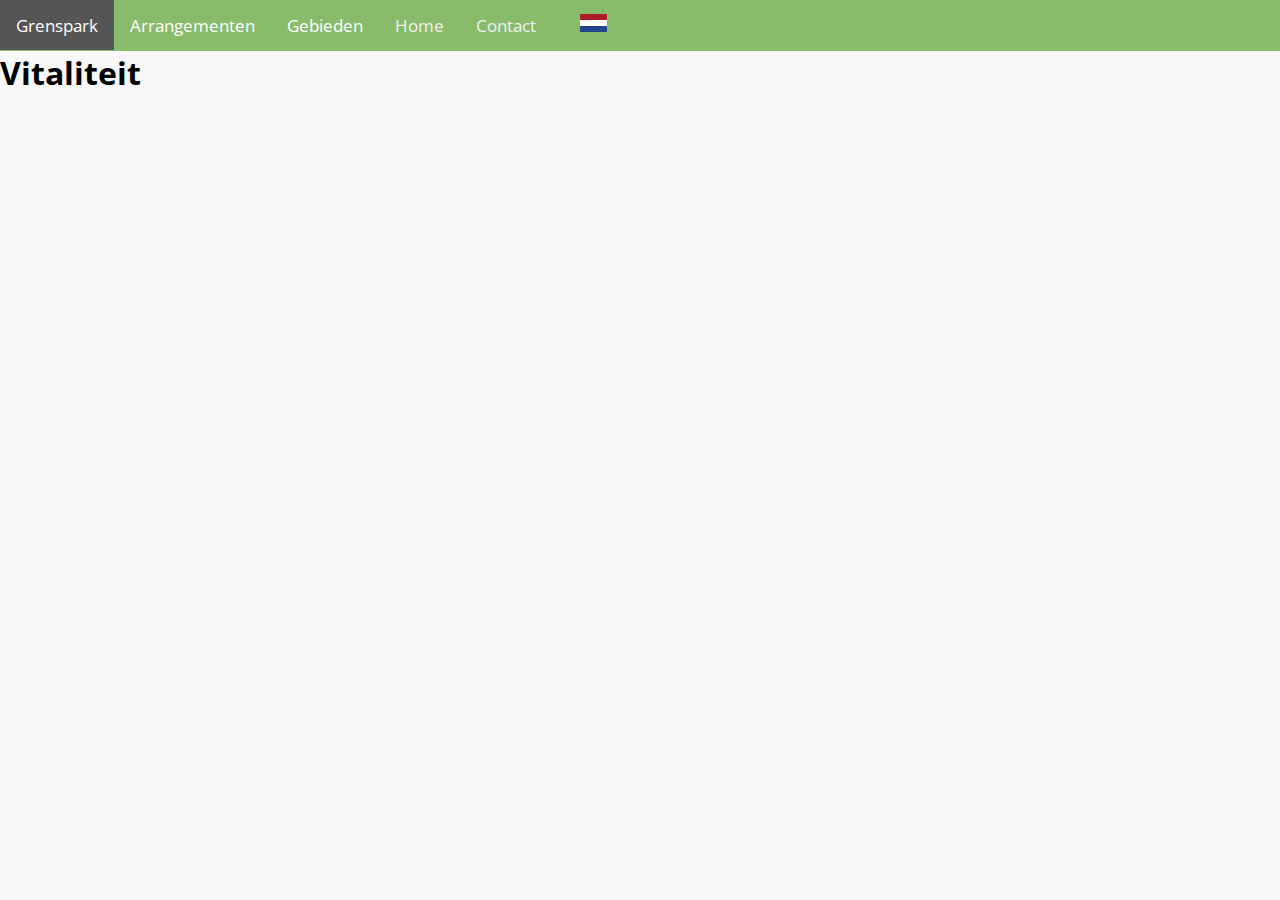
<file: page/laag/vitaliteit.html>
<!DOCTYPE html>
<html lang="en">

<head>
    <meta charset="UTF-8">
    <meta name="viewport" content="width=device-width, initial-scale=1.0">
    <meta http-equiv="X-UA-Compatible" content="ie=edge">
    <title>Vitaliteit</title>
    <link rel="stylesheet" href="/styles/nav.css">
    <link rel="stylesheet" href="/styles/index.css">
    <!-- 
    Made by nathan
    find me at bommezijn.me
    test
    -->
</head>

<body>
    <header>
        <nav class="topnav" id="myTopNav">
            <a href="/index.html" class="active">Grenspark</a>
            <div class="dropdown">
                <button class="dropdown-button">Arrangementen</button>
                <div class="dropdown-content">
                    <a href="/page/arrangement.html">Arrangementen</a>
                    <a href="/page/laag/landschap.html" class="landschap">Landschap</a>
                    <a href="/page/laag/cultuurhistorie.html" class="cultuur">Cultuurhistorie</a>
                    <a href="/page/laag/vitaliteit.html" class="vitaliteit">Vitaliteit</a>
                    <a href="/page/laag/horeca.html" class="horeca">Horeca</a>
                    <a href="/page/laag/toerisme.html" class="toerisme">Toerisme</a>
                </div>
            </div>
            <div class="dropdown">
                <button class="dropdown-button">Gebieden</button>
                <div class="dropdown-content">
                    <a href="/page/gebied.html">Gebieden</a>
                    <a href="/page/gebied/voeren.html">Voeren</a>
                    <a href="/page/gebied/eijsden.html">Eijsden-Magraten</a>
                </div>
            </div>
            <a href="/index.html">Home</a>

            <a href="/page/contact.html">Contact</a>
            <div class="dropdown">
                <button class="dropdown-button"><img class="flag" src="/images/flag-nl.svg"
                        alt="nederlandstalig"></button>
                <div class="dropdown-content">
                    <a href=""><img class="flag" src="/images/flag-nl.svg" alt="nederlandstalig"></a>
                    <a href=""><img class="flag" src="/images/flag-de.svg" alt="Deutsche sprache"></a>
                    <a href=""><img class="flag" src="/images/flag-fr.svg" alt="français"></a>
                </div>
            </div>
            <a href="javascript:void(0);" class="icon" onclick="myFunction()">&#9776;</a>
        </nav>
    </header>
    <main>
        <h1>Vitaliteit</h1>
    </main>
    <script src="/scripts/nav.js"></script>
    <script src="/scripts/index.js"></script>
</body>

</html>
</file>
<file: styles/nav.css>
/* import for font */
@import url('https://fonts.googleapis.com/css?family=Open+Sans:400,700&display=swap');

:root {
    --main-bg-color: #f7f7f7;
    --main-accent-color: #88BC6B;
    --main-text-color: #000000;
    --secondary-text-color: #ffffff;
    --test-color: #ffcc00;

    --Landschap: #88BC6B;
    --Cultuur: #007bff;
    --Vitaliteit: #fd7e14;
    --Horeca: #CAD410;
    --Toerisme: #DC3545;
}

* {
    box-sizing: border-box;
    margin: 0;
    padding: 0;
}

body {
    font-family: 'Open Sans', sans-serif;
    background-color: var(--main-bg-color);
    color: var(--main-text-color);
    height: 100%;
}



.topnav {
    background-color: var(--main-accent-color);
    overflow: hidden;
}

.topnav a {
    float: left;
    display: block;
    color: #f2f2f2;
    text-align: center;
    padding: 0.8em 16px;
    text-decoration: none;
    font-size: 17px;
}

.active {
    background-color: var(--main-accent-color);
    color: white;
}

/* Hide the link that should open and close the topnav on small screens */
.topnav .icon {
    display: none;
}

.dropdown {
    float: left;
    overflow: hidden;
}

.right-side {
    background-color: #ffcc00;
    float: right;
    padding-right: 2vw;
}

/* Style the dropdown button to fit inside the topnav */
.dropdown .dropdown-button {
    font-size: 17px;
    border: none;
    outline: none;
    color: white;
    padding: 14px 16px;
    background-color: inherit;
    font-family: inherit;
    margin: 0;
}

/* Style the dropdown content (hidden by default) */
.dropdown-content {
    display: none;
    position: absolute;
    background-color: #f9f9f9;
    min-width: 160px;
    box-shadow: 0px 8px 16px 0px rgba(0, 0, 0, 0.2);
    z-index: 2;
}

/* Style the links inside the dropdown */
.dropdown-content a {
    float: none;
    color: black;
    padding: 12px 16px;
    text-decoration: none;
    display: block;
    text-align: left;
}

/* Add a dark background on topnav links and the dropdown button on hover */
.topnav a:hover,
.dropdown:hover .dropdown-button {
    background-color: #555;
    color: white;
}

/* Add a grey background to dropdown links on hover */
.dropdown-content a:hover {
    background-color: #ddd;
    color: black;
}

/* Show the dropdown menu when the user moves the mouse over the dropdown button */
.dropdown:hover .dropdown-content {
    display: block;
}

/* When the screen is less than 600 pixels wide, hide all links, except for the first one ("Home"). Show the link that contains should open and close the topnav (.icon) */
@media screen and (max-width: 600px) {

    .topnav a:not(:first-child),
    .dropdown .dropdown-button {
        display: none;
    }

    .topnav a.icon {
        float: right;
        display: block;
    }
}

/* The "responsive" class is added to the topnav with JavaScript when the user clicks on the icon. This class makes the topnav look good on small screens (display the links vertically instead of horizontally) */
@media screen and (max-width: 600px) {
    .topnav.responsive {
        position: relative;
    }

    .topnav.responsive a.icon {
        position: absolute;
        right: 0;
        top: 0;
    }

    .topnav.responsive a {
        float: none;
        display: block;
        text-align: left;
    }

    .topnav.responsive .dropdown {
        float: none;
    }

    .topnav.responsive .dropdown-content {
        position: relative;
    }

    .topnav.responsive .dropdown .dropdown-button {
        display: block;
        width: 100%;
        text-align: left;
    }
}

.flag {
    height: 2vh;
    width: 4vw;
}

.landschap {
    background-color: var(--Landschap);
}

.cultuur {
    background-color: var(--Cultuur);
}

.vitaliteit {
    background-color: var(--Vitaliteit);
}

.horeca {
    background-color: var(--Horeca);
}

.toerisme {
    background-color: var(--Toerisme);
}
</file>
<file: styles/index.css>
/* import for font */
@import url('https://fonts.googleapis.com/css?family=Open+Sans:400,700&display=swap');

* {
    box-sizing: border-box;
    margin: 0;
    padding: 0;
}

:root {
    --main-bg-color: #f7f7f7;
    --main-accent-color: #88BC6B;
    --main-text-color: #000000;
    --secondary-text-color: #ffffff;

    --test-color: #ffcc00;


	--landschap: #88BC6B;
    --cultuur: #fd7e14;
    --vitaliteit: #940094;
    --horeca: #DC3545;
    --toerisme: #007bff;
    	/* OLD COLOURS */
    /* --cultuur: #007bff; */
    /* --vitaliteit: #fd7e14; */
    /* --horeca: #CAD410; */
    /* --toerisme: #DC3545; */


    --rgb-Landschap: 136,188,107;
    --rgb-Cultuur: 253,126,20;
    --rgb-Vitaliteit: 148,0,148;
    --rgb-Horeca: 220,53,69;
    --rgb-Toerisme: 0,123,255;
    	/* OLD COLOURS */
    /* --rgb-Cultuur: 0,123,255; */
    /* --rgb-Vitaliteit: 253,126,20; */
    /* --rgb-Horeca: 202,212,16; */
    /* --rgb-Toerisme: 220,53,69; */
}

body {
    font-family: 'Open Sans', sans-serif;
    background-color: var(--main-bg-color);
    color: var(--main-text-color);
    height: 100%;
}

/* 
========================================
HEADER IMAGE
========================================
*/

.hero-image {
    /* background-image: linear-gradient(rgba(0, 0, 0, 0.5), rgba(0, 0, 0, 0.5)), url("../images/header-image.jpg");  */
/* background-image: linear-gradient(rgba(0, 0, 0, 0.1), rgba(0, 0, 0, 0.35)), url("../images/zoomBasisRouteJPEG.jpeg"); */
background-image:url("../images/zoomBasisRouteJPEG.jpeg");
transform: scale(1.5);
    height: 40vh;
    width: 100%;
    background-position: center;
    background-repeat: no-repeat;
    background-size: cover;
}

.hero-voeren{
    background-image: url(/images/hero-voeren.jpg);
}
.hero-eijsden{
    background-image: url(/images/hero-eijsden.jpg);
}

.hero-image > h2 {
    text-align: center;
    grid-column: 1 / span 3;
}

.wrapper {
    width: 100%;
    height: 40vh;
    overflow: hidden;
}

.wrapper .wrapper__video {
    object-fit: cover;
    width: 100%;
    height: 100%;
}

main>header>.wrapper h1 {
    text-align: center;
    position: relative;
    transform: translateY(-250%);
    -webkit-transform: translateY(-250%);
    -ms-transform: translateY(-250%);
    color: white;
}

/* 
========================================
ARRANGEMENTEN SECTION
========================================
*/
main>section {
    /* padding: 2vh 2vw 2vh calc(2em + 2vw); grid-template-rows: 10% 1fr 1fr; */
    padding: calc(2em + 2vw) 2vw 2vh 2vw;
    display: grid;
    grid-template-columns: 1fr 1fr 1fr;
    gap: 2em 2em;

}

main>section>header {
    /* grid-column: 1 / span 3; display: inline-block; */
    grid-column: 1 / span 3;
    /* height: 5em; */

}

main section header>h2 {
    font-size: 2em;
}

main>section>article {
    height: 20em;
    /* background-color: var(--test-color); */
    box-shadow: 0.025vh 0.025vw 10px 3px #022e1825;
    object-fit: scale-down;
}

/* 
=====
IMAGES HOMEPAGE
=====
*/
.category-1 {
    background-image: url("/images/img-landschap.png");
    background-size: cover;
    -webkit-box-shadow: inset 0px 41px 50px 0px rgba(0,0,0,0.12);
-moz-box-shadow: inset 0px 41px 50px 0px rgba(0,0,0,0.12);
box-shadow: inset 0px 41px 50px 0px rgba(0,0,0,0.12);

}

.category-2 {
    background-image: url("/images/img-cultuur.png");
    background-size: cover;

}

.category-3 {
    background-image: url("/images/img-vitaliteit.png");
    background-size: cover;
    -webkit-box-shadow: inset 0px 41px 50px 0px rgba(0,0,0,0.12);
-moz-box-shadow: inset 0px 41px 50px 0px rgba(0,0,0,0.12);
box-shadow: inset 0px 41px 50px 0px rgba(0,0,0,0.12);

}

.category-4 {
    background-image: url("/images/img-horeca.png");
    background-size: cover;
    -webkit-box-shadow: inset 0px 41px 50px 0px rgba(0,0,0,0.12);
-moz-box-shadow: inset 0px 41px 50px 0px rgba(0,0,0,0.12);
box-shadow: inset 0px 41px 50px 0px rgba(0,0,0,0.12);


}

.category-5 {
    background-image: url("/images/img-toerisme.png");
    background-size: cover;
    -webkit-box-shadow: inset 0px 41px 50px 0px rgba(0,0,0,0.12);
-moz-box-shadow: inset 0px 41px 50px 0px rgba(0,0,0,0.12);
box-shadow: inset 0px 41px 50px 0px rgba(0,0,0,0.12);


}

.category-6 {
    background-image: url("/images/img-evenementen.png");
    background-size: cover;
}

/*  Overlay */
main>section>article>.overlay {
    position: relative;
    width: 100%;
    height: 100%;
    opacity: 0;
    padding-top: 2vh;
    transition: all 0.5s ease-in;
}

.overlay--landschap {
    background-color: var(--landschap);
}

.overlay--cultuur {
    background-color: var(--cultuur);

}

.overlay--vitaliteit {
    background-color: var(--vitaliteit);

}

.overlay--horeca {
    background-color: var(--horeca);

}

.overlay--toerisme {
    background-color: var(--toerisme);

}

.category-title {
    display: inline-block;
    position: absolute;
    color: var(--secondary-text-color);
    padding: 1vw 1vh;
}

.overlay p {
    color: var(--secondary-text-color);
    padding: 1em;
    text-align: center;
    font-size: 1em;
}

.overlay h2 {
    color: var(--secondary-text-color);
    text-align: center;
}

.overlay:hover {
    /* transition: margin-bottom 2s ease-in 0.5s; */
    transition: all 0.5s ease-in;
    height: 100%;
    opacity: 1;
}

/* Page grenslandroute */

.hero-image-small {
    /* background-image: linear-gradient(rgba(0, 0, 0, 0.5), rgba(0, 0, 0, 0.5)), url("../images/header-image.jpg");  */
    background-image: linear-gradient(rgba(0, 0, 0, 0.1), rgba(0, 0, 0, 0.35)), url("../images/zoomBasisRouteJPEG.jpeg");
    /* transform: scale(1.5); */
    height: 30vh;
    background-position: center;
    background-repeat: no-repeat;
    background-size: cover;
}

main>header>.hero-text h1 {
    text-align: center;
    color: white;
}

.info-article {
    box-shadow: 0.025vh 0.025vw 10px 3px #022e1800;
    font-size: 1.1em;
}


main>section>.info-article {
    height: 100%;
    padding: 2vh 2vw 4vh;
    grid-column: 1 / span 
}

.info-article h2 {
    font-size: 2em;
    padding-bottom: 1vh;
}

.info-article p {
    padding: 1vh 2vw;
    font-size: 1em;
}

main section {
    margin: 2vh 2vw;
    background-color: #FF891510;
}

/* 
========================================
GEBIEDEN GRID SECTION
========================================
*/
.colorful {
    color: #FF8915;
    font-size: 1.1em;
    grid-column: 1 / span 2;
}

.non-colored {
    grid-column: 1 / span 2;
    font-size: 1.1em;
}

.colorful-gebieden {
    color: #8e24aa;
    /* font-size: 1.1em; */
    grid-column: 1 / span 6;
}

.title-gebieden {
    grid-column: 1 / span 6;
}

.title-gebieden sup {
    font-size: 0.5em;
    font-weight: 400;
}

#colored {
    color: var(--main-text-color);
    background-color: rgba(var(--rgb-Vitaliteit), 0.25);
    font-size: 1.1em;
}

#colored-gebieden {
    color: var(--main-text-color);
    background-color: rgba(var(--rgb-Cultuur), 0.5);
    height: 100%;
    grid-column: 1 / span 6;
}

#grid-fix-history {
    color: var(--main-text-color);
    background-color: rgba(var(--rgb-Landschap), 0.2);
    height: 100%;
    grid-column: 1 / span 2;
}

.grid-fix-eijsden {
    grid-column: 3 / span 4;
}

#grid-clear {
    grid-column: 1 / span 6;
    /* height: 20%; */
}

.gebieden-tab {
    padding: 1vw;
}

.side-by-side {
    grid-column: 2 / span 4;
}

.logo{
    max-width: 30vw;
    max-height: 30vh;
    width: auto;
    height: auto;
    margin: 0.5em;
}

.logo:hover{
    box-shadow: 0 10px 20px rgba(0, 0, 0, 0.007), 0 6px 6px rgba(0,0,0,0.07);  
}

/* 
========================================
MEDIAQUERIES SECTION
========================================
*/
/* Mediaquery voor schermen tot 60em. Hero image maximale grootte inclusief grootte van de header2 */
@media only screen and (max-width: 60em){
    .hero-image{
        width: 100vw;
    }

    .hero-image > h2{
        text-align: end;
        opacity: 0.4;
        grid-column: 2 / 4;
    }
}


/* 
Breakpoint for tablets, arranges the grid in rows of two
*/
@media only screen and (max-width: 60em) {

    main>section {
        grid-template-columns: 1fr 1fr 1fr 1fr;
        padding-top: calc(3em + 2vw);
    }

    main>section>header {
        /* grid-column: 1 / span 3; */
        grid-column: span 3;
        grid-row: span 2;
    }

    main>section article {
        grid-column: Span 2;
    }
}

/* 
Breakpoint for smartphones, arranges the grid in a row 
*/
@media only screen and (max-width: 40em) {
    main>section {
        gap: 1em 1em;
        padding-top: calc(3em + 2vw);
    }

    main>section>header {
        grid-column: 1 / span 4;
        grid-row: span 1;
    }

    main>section article {
        grid-column: span 4;
        height: 14em;

    }

    main section header>h2 {
        font-size: 1.5em;
    }
}

/* Mediaqueries voor schermen van 40EM, zorgt ervoor dat wanneer een index.html blok is geklikt zichtbaar wordt voor informatie inzien. */
@media only screen and (min-width: 40em) {

    .overlay:active .overlay:active {
        opacity: 1;
    }

    .overlay:active {
    /* transition: margin-bottom 2s ease-in 0.5s; */
    transition: all 0.5s ease-in;
    height: 100%;
    opacity: 1;
    }

}

/* Mediaqueries voor tot telefoons van 40EM, Deze reageren op de blokken van de index-pagina. Zodat deze ook werken op mobiel */
@media only screen and (max-width: 40em) {
    .overlay p {
        font-size: 1em;
    }

    .overlay:active {
        /* transition: margin-bottom 2s ease-in 0.5s; */
        transition: all 0.5s ease-in;
        height: 100%;
        opacity: 1;
    }
}

/* Mediaquery die slaat op schermen tot 60EM breed. Maakt de tekst van overlay 1EM */
@media only screen and (max-width: 60em) {
    .overlay p {
        font-size: 1em;
    }
}

/* Mediaquery die slaat op schermen tot 40EM breed. Maakt de header van overlay 1.5EM */
@media only screen and (max-width: 40em) {
    .info-article h2 {
        font-size: 1.5em;
    }
}

/* Mediaquery die slaat op schermen tot 40EM breed. Maakt de grid elementen 'colorful' en 'colorful-gebieden'
    De juiste grootte om het hele scherm of de helft ervan te gebruiken. */
@media only screen and (max-width: 40em) {
    .colorful {
        font-size: 1em;
        grid-column: 1 / span 4;
    }

    .colorful-gebieden {
        font-size: 1em;
        grid-column: 1 / span 2;
    }

    .non-colored {
        font-size: 1em;
    }
}

/* Mediaquery die slaat op schermen tot 60EM breed.
    Maakt de klasses info-article, colorful en ID grid-fix-history een bepaalde breedte van het gehele scherm.
*/
@media only screen and (max-width: 60em) {

    .info-article {
        grid-column: 1 / span 4;
    }

    .colorful {
        font-size: 1em;
        grid-column: 1 / span 4;
    }

    #grid-fix-history{
        grid-column: 1 / span 5;
    }
}

/* 
========================================
IFRAME FOR GOOGLE ROUTES
https://css-tricks.com/responsive-iframes/
========================================
*/
[style*="--aspect-ratio"] > :first-child {
    width: 100%;
  }
  [style*="--aspect-ratio"] > img {  
    height: auto;
  } 
  @supports (--custom:property) {
    [style*="--aspect-ratio"] {
      position: relative;
    }
    [style*="--aspect-ratio"]::before {
      content: "";
      display: block;
      padding-bottom: calc(100% / (var(--aspect-ratio)));
    }  
    [style*="--aspect-ratio"] > :first-child {
      position: absolute;
      top: 0;
      left: 0;
      height: 100%;
    }  
  }
</file>
<file: styles/contact.css>
/* Geleend van Katherine Kato gevonden op https://codepen.io/kathykato/pen/MoZJom */
@import url('https://fonts.googleapis.com/css?family=Hind:300,400');


.container {
    margin: 0 auto;
    padding: 4rem;
    width: 48rem;
}

h3 {
    font-size: 1.75rem;
    color: #373d51;
    padding: 1.3rem;
    margin: 0;
}

.accordion a {
    position: relative;
    display: -webkit-box;
    display: -webkit-flex;
    display: -ms-flexbox;
    display: flex;
    -webkit-box-orient: vertical;
    -webkit-box-direction: normal;
    -webkit-flex-direction: column;
    -ms-flex-direction: column;
    flex-direction: column;
    width: 100%;
    padding: 1rem 3rem 1rem 1rem;
    color: #7288a2;
    font-size: 1.15rem;
    font-weight: 400;
    border-bottom: 1px solid #e5e5e5;
}

.accordion a:hover,
.accordion a:hover::after {
    cursor: pointer;
    color: #03b5d2;
}

.accordion a:hover::after {
    border: 1px solid #03b5d2;
}

.accordion a.active {
    color: #03b5d2;
    border-bottom: 1px solid #03b5d2;
}

.accordion a::after {
    font-family: 'Ionicons';
    content: '\f218';
    position: absolute;
    float: right;
    right: 1rem;
    font-size: 1rem;
    color: #7288a2;
    padding: 5px;
    width: 30px;
    height: 30px;
    -webkit-border-radius: 50%;
    -moz-border-radius: 50%;
    border-radius: 50%;
    border: 1px solid #7288a2;
    text-align: center;
}

.accordion a.active::after {
    font-family: 'Ionicons';
    content: '\f209';
    color: #03b5d2;
    border: 1px solid #03b5d2;
}

.accordion .content {
    opacity: 0;
    padding: 0 1rem;
    max-height: 0;
    border-bottom: 1px solid #e5e5e5;
    overflow: hidden;
    clear: both;
    -webkit-transition: all 0.2s ease 0.15s;
    -o-transition: all 0.2s ease 0.15s;
    transition: all 0.2s ease 0.15s;
}

.accordion .content p {
    font-size: 1rem;
    font-weight: 300;
}

.accordion .content.active {
    opacity: 1;
    padding: 1rem;
    max-height: 100%;
    -webkit-transition: all 0.35s ease 0.15s;
    -o-transition: all 0.35s ease 0.15s;
    transition: all 0.35s ease 0.15s;
}
</file>
